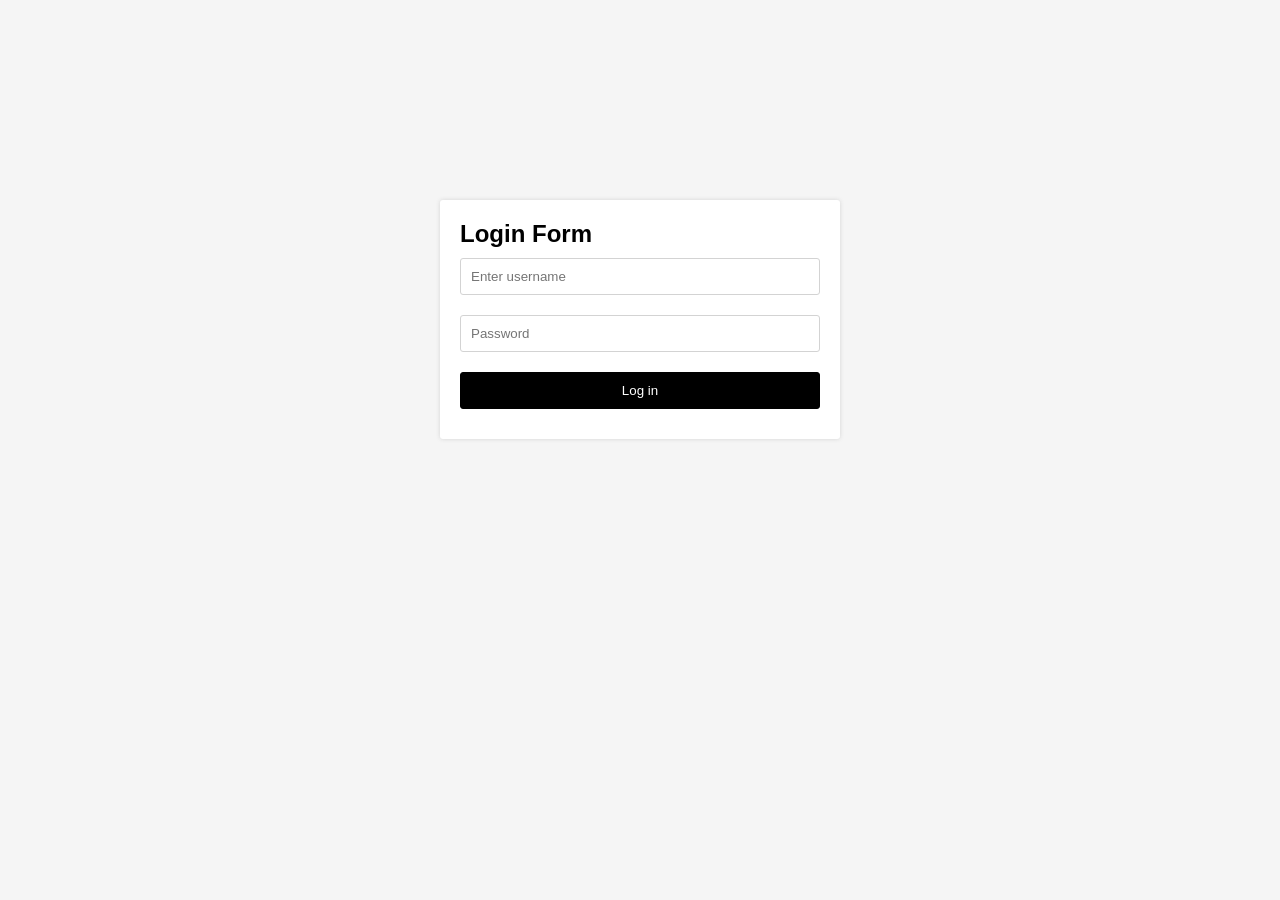
<file: Tasks/form/index.html>
<!DOCTYPE html>
<html lang="en">
<head>
    <meta charset="UTF-8">
    <meta name="viewport" content="width=device-width, initial-scale=1.0">
    <title>Document</title>
    <link rel="stylesheet" href="style.css">
</head>
<body>

    <form>
        <h2>Login Form</h2>
        <input type="text" placeholder="Enter username" required />
        <input type="password" placeholder="Password" required />
        <input type="submit" value="Log in" />
    </form>
    
</body>
</html>
</file>
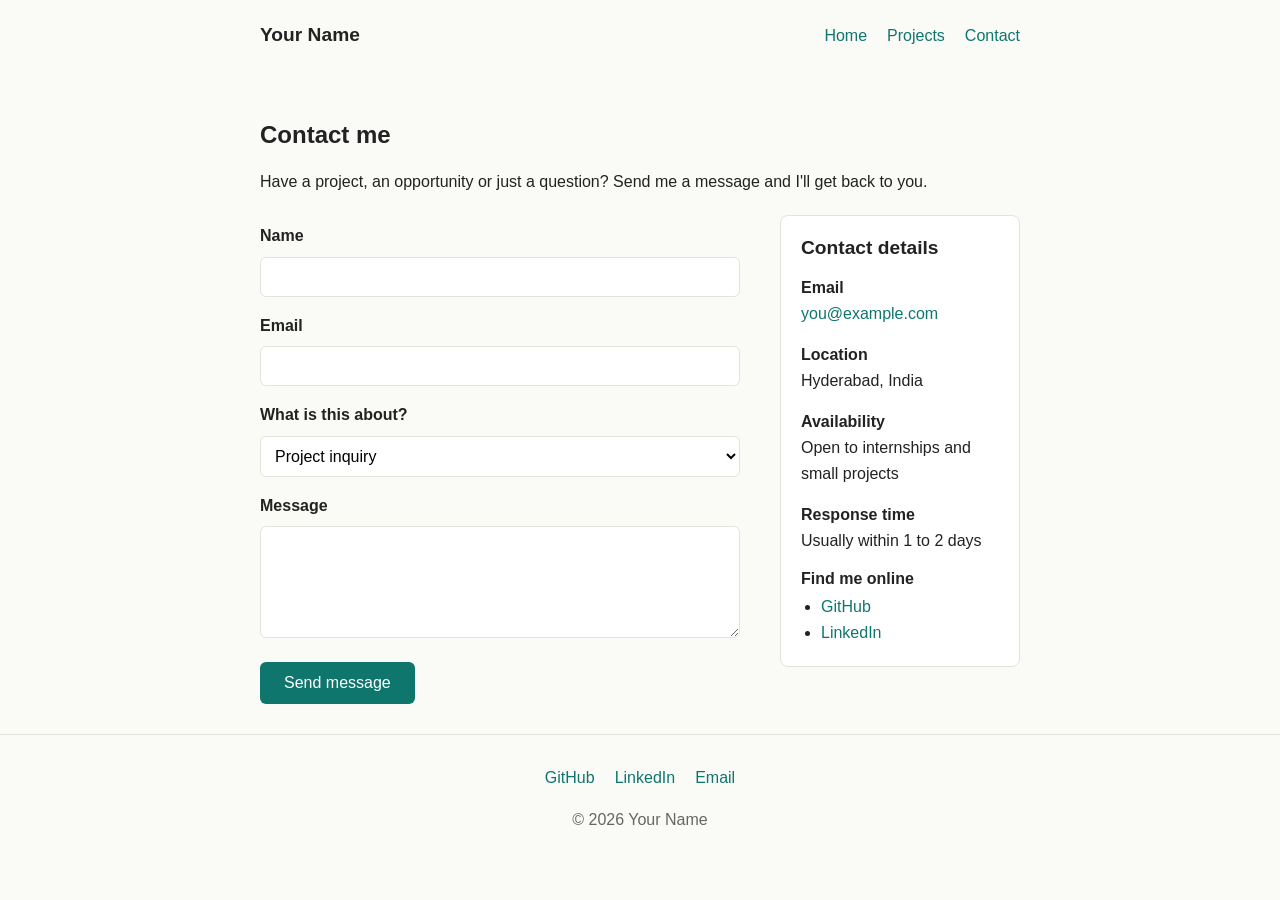
<file: capstone/contact.html>
<!doctype html>
<html lang="en">
  <head>
    <meta charset="UTF-8" />
    <meta name="viewport" content="width=device-width, initial-scale=1.0" />
    <title>Contact | Your Name</title>
    <link rel="stylesheet" href="style.css" />
  </head>
  <body>
    <header>
      <a class="logo" href="index.html">Your Name</a>
      <nav>
        <a href="index.html">Home</a>
        <a href="index.html#projects">Projects</a>
        <a href="contact.html">Contact</a>
      </nav>
    </header>

    <main>
      <section>
        <h1>Contact me</h1>
        <p>
          Have a project, an opportunity or just a question? Send me a message
          and I'll get back to you.
        </p>

        <div class="contact-layout">
          <form action="#" method="post">
            <label for="name">Name</label>
            <input type="text" id="name" name="name" required />

            <label for="email">Email</label>
            <input type="email" id="email" name="email" required />

            <label for="topic">What is this about?</label>
            <select id="topic" name="topic">
              <option>Project inquiry</option>
              <option>Internship or job</option>
              <option>Feedback</option>
              <option>Something else</option>
            </select>

            <label for="message">Message</label>
            <textarea id="message" name="message" rows="5" required></textarea>

            <button type="submit">Send message</button>
          </form>

          <aside class="details">
            <h2>Contact details</h2>
            <p>
              <strong>Email</strong><br /><a href="mailto:you@example.com"
                >you@example.com</a
              >
            </p>
            <p><strong>Location</strong><br />Hyderabad, India</p>
            <p>
              <strong>Availability</strong><br />Open to internships and small
              projects
            </p>
            <p>
              <strong>Response time</strong><br />Usually within 1 to 2 days
            </p>

            <h3>Find me online</h3>
            <ul class="social-list">
              <li><a href="#">GitHub</a></li>
              <li><a href="#">LinkedIn</a></li>
            </ul>
          </aside>
        </div>
      </section>
    </main>

    <footer>
      <ul class="social">
        <li><a href="#">GitHub</a></li>
        <li><a href="#">LinkedIn</a></li>
        <li><a href="mailto:you@example.com">Email</a></li>
      </ul>
      <p>&copy; 2026 Your Name</p>
    </footer>
  </body>
</html>
</file>
<file: Tasks/form/style.css>
* {
    margin: 0;
    padding: 0;
    box-sizing: border-box;

    font-family: sans-serif;
}

body {
    background: whitesmoke;
}

form {
    padding: 20px;
    margin: 200px auto;

    box-shadow: 0 0 4px lightgray;
    border-radius: 3px;

    width: 400px;
    background: white;
}

form input {
    border: 1px solid lightgray;
    padding: 10px;
    margin: 10px 0;

    width: 100%;
    border-radius: inherit;
}

form input[type="submit"] {
    background: black;
    color: white;
    border-color: black;
    cursor: pointer;
}

form input[type="submit"]:hover {
    background: white;
    color: black;
}
</file>
<file: capstone/style.css>
/* ===== Colors and basics ===== */
:root {
    --bg: #fafaf7;
    --text: #222222;
    --muted: #666666;
    --accent: #0f766e;
    --accent-light: #d9f0ed;
    --border: #e3e3dc;
}

* {
    box-sizing: border-box;
}

html {
    scroll-behavior: smooth;
}

body {
    margin: 0;
    font-family: Arial, Helvetica, sans-serif;
    line-height: 1.6;
    color: var(--text);
    background-color: var(--bg);
}

a {
    color: var(--accent);
    text-decoration: none;
}

a:hover {
    text-decoration: underline;
}

h1,
h2,
h3 {
    line-height: 1.2;
}

/* ===== Header and footer ===== */
header {
    display: flex;
    justify-content: space-between;
    align-items: center;
    max-width: 800px;
    margin: 0 auto;
    padding: 20px;
}

.logo {
    font-weight: bold;
    font-size: 1.2rem;
    color: var(--text);
}

nav {
    display: flex;
    gap: 20px;
}

footer {
    text-align: center;
    color: var(--muted);
    padding: 30px 20px;
    border-top: 1px solid var(--border);
}

/* ===== Page layout ===== */
main {
    max-width: 800px;
    margin: 0 auto;
    padding: 0 20px;
}

section {
    padding: 30px 0;
}

/* ===== Home page ===== */
.hero h1 {
    font-size: 2.5rem;
    margin-bottom: 10px;
}

.hero p {
    font-size: 1.2rem;
    color: var(--muted);
}

.button,
button {
    display: inline-block;
    background-color: var(--accent);
    color: white;
    padding: 12px 24px;
    border: none;
    border-radius: 6px;
    font-size: 1rem;
    cursor: pointer;
}

.button:hover,
button:hover {
    opacity: 0.85;
    text-decoration: none;
}

.about {
    display: flex;
    align-items: center;
    gap: 24px;
}

.about img {
    width: 120px;
    height: 120px;
    object-fit: cover;
    border-radius: 50%;
}

.tags {
    list-style: none;
    padding: 0;
    display: flex;
    flex-wrap: wrap;
    gap: 10px;
}

.tags li {
    background-color: var(--accent-light);
    color: var(--accent);
    padding: 6px 14px;
    border-radius: 20px;
}

.cards {
    display: grid;
    grid-template-columns: repeat(3, 1fr);
    gap: 20px;
}

.cards article {
    background-color: white;
    border: 1px solid var(--border);
    border-radius: 8px;
    padding: 20px;
}

.cards h3 {
    margin-top: 0;
}

.cards p {
    margin-top: 0;
}

.mini-tags {
    list-style: none;
    padding: 0;
    margin: 0 0 12px 0;
    display: flex;
    flex-wrap: wrap;
    gap: 6px;
}

.mini-tags li {
    font-size: 0.8rem;
    color: var(--muted);
    border: 1px solid var(--border);
    padding: 2px 10px;
    border-radius: 20px;
}

.small-label {
    color: var(--accent);
    font-weight: bold;
    margin-bottom: 0;
}

.button-outline {
    background-color: transparent;
    color: var(--accent);
    border: 2px solid var(--accent);
    margin-left: 10px;
}

.timeline {
    list-style: none;
    padding: 0 0 0 20px;
    border-left: 3px solid var(--accent-light);
}

.timeline li {
    margin-bottom: 18px;
}

.timeline strong,
.timeline span {
    display: block;
}

.timeline span {
    color: var(--muted);
}

.cta {
    background-color: var(--accent-light);
    border-radius: 10px;
    padding: 40px 24px;
    margin: 30px 0;
    text-align: center;
}

.cta h2 {
    margin-top: 0;
}

/* ===== Contact form ===== */
form {
    display: flex;
    flex-direction: column;
    gap: 8px;
    max-width: 500px;
}

label {
    font-weight: bold;
    margin-top: 8px;
}

input,
textarea {
    padding: 10px;
    border: 1px solid var(--border);
    border-radius: 6px;
    font-size: 1rem;
    font-family: inherit;
}

input:focus,
textarea:focus {
    outline: 2px solid var(--accent);
}

form button {
    margin-top: 16px;
    align-self: flex-start;
}

/* ===== Contact page layout ===== */
.contact-layout {
    display: grid;
    grid-template-columns: 2fr 1fr;
    gap: 40px;
    margin-top: 20px;
}

select {
    padding: 10px;
    border: 1px solid var(--border);
    border-radius: 6px;
    font-size: 1rem;
    font-family: inherit;
    background-color: white;
}

.details {
    background-color: white;
    border: 1px solid var(--border);
    border-radius: 8px;
    padding: 20px;
    align-self: start;
}

.details h2 {
    margin-top: 0;
    font-size: 1.2rem;
}

.details h3 {
    font-size: 1rem;
    margin-bottom: 6px;
}

.social-list {
    padding-left: 20px;
    margin: 0;
}

/* ===== Footer links ===== */
.social {
    list-style: none;
    padding: 0;
    margin: 0 0 12px 0;
    display: flex;
    justify-content: center;
    gap: 20px;
}

/* ===== Phones ===== */
@media (max-width: 600px) {
    .about {
        flex-direction: column;
        text-align: center;
    }

    .cards,
    .contact-layout {
        grid-template-columns: 1fr;
    }

    .button-outline {
        margin-left: 0;
        margin-top: 10px;
    }

    .hero h1 {
        font-size: 2rem;
    }
}
</file>
